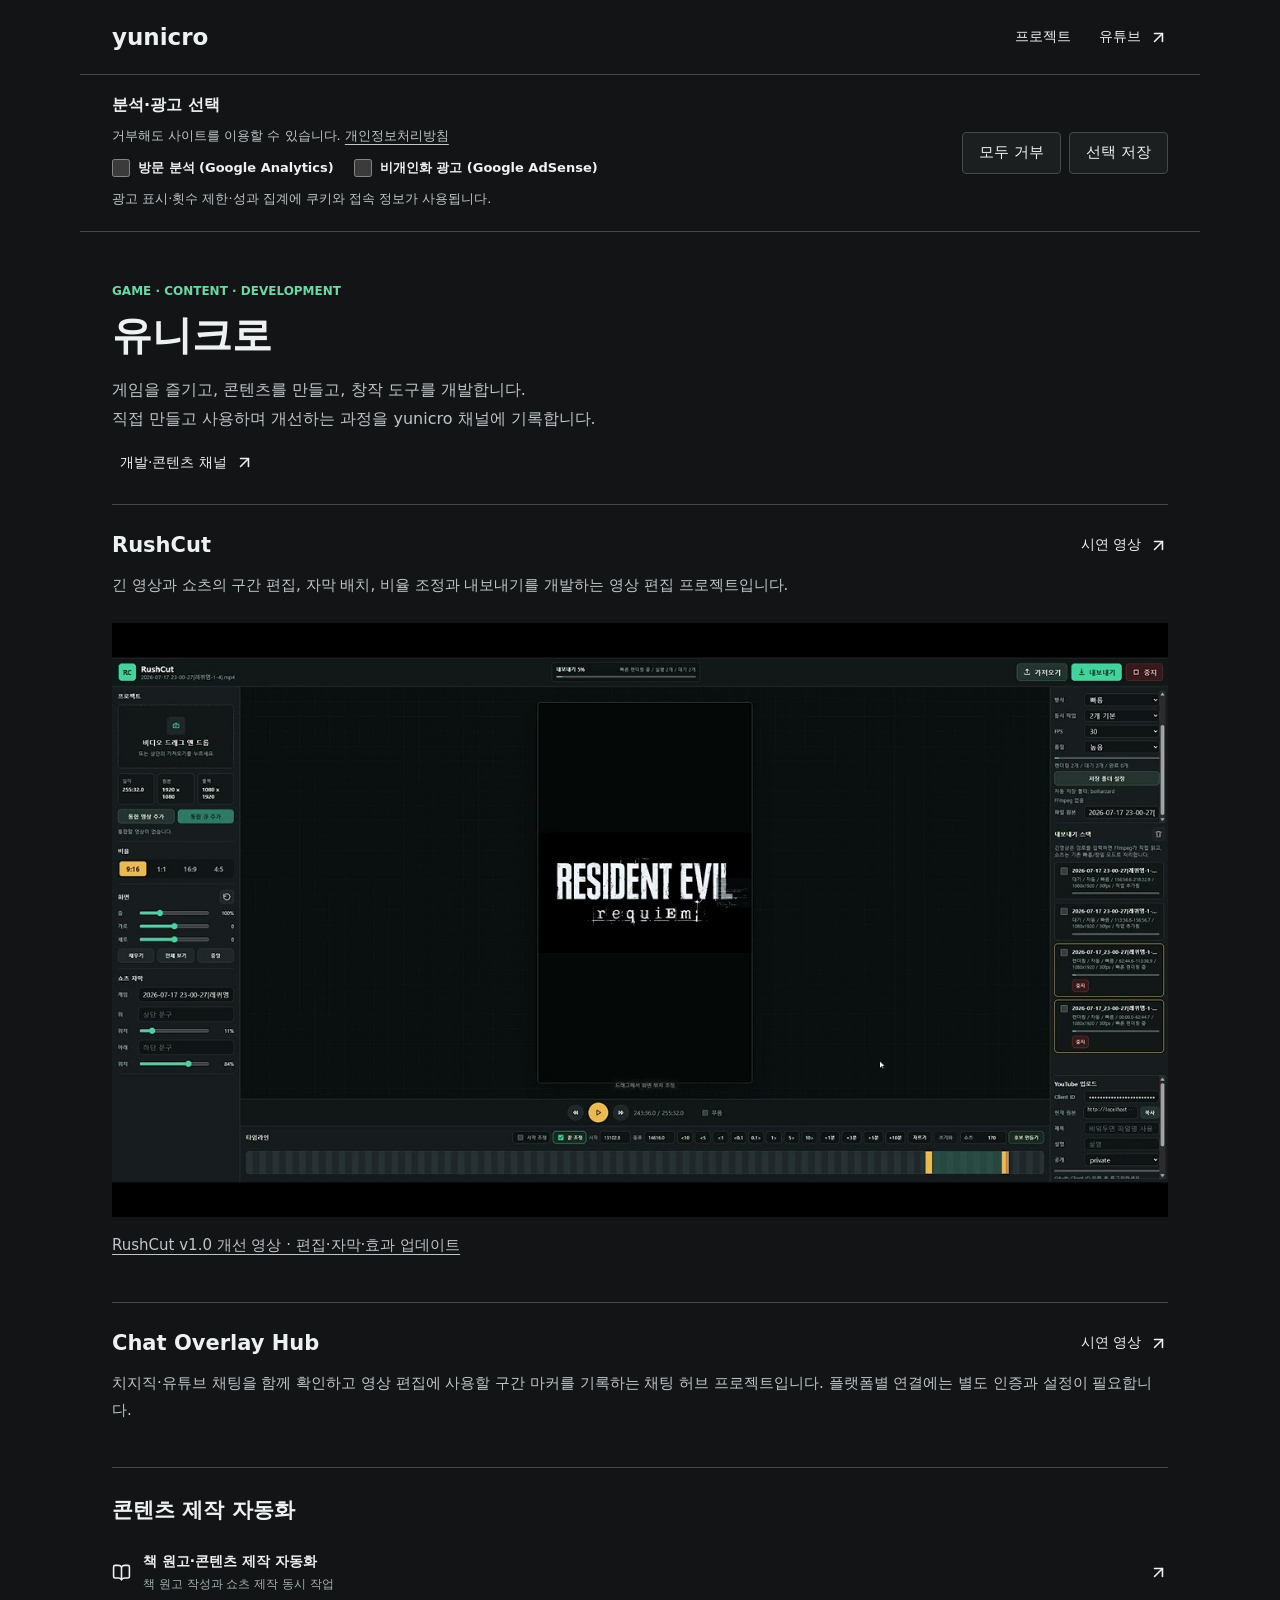
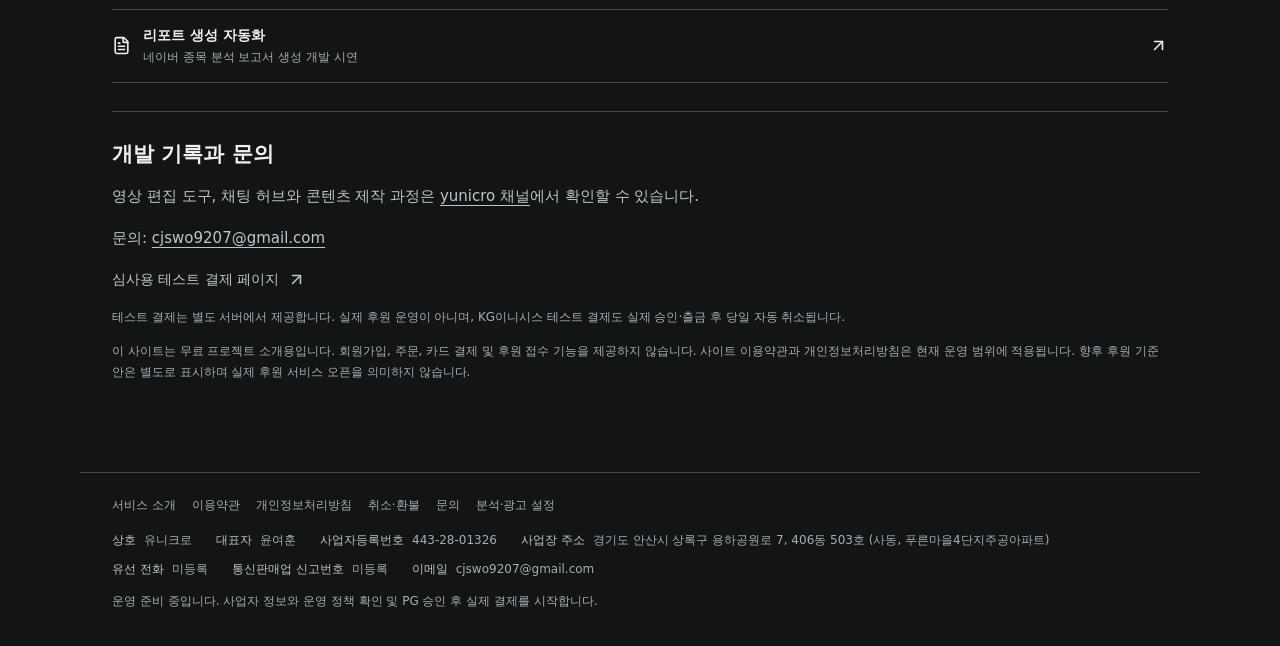
<file: index.html>
<!doctype html>
<html lang="ko"><head><meta charset="utf-8"><meta name="viewport" content="width=device-width,initial-scale=1"><link rel="stylesheet" href="/style.css"><link rel="stylesheet" href="/site.css"><script src="/lucide.js" defer></script><script src="/site.js" defer></script><meta name="yunicro-ads" content="enabled"><script src="/analytics.js" defer></script>
<title>유니크로 | RushCut 영상 편집·채팅 허브·개발 콘텐츠</title>
<meta name="description" content="유니크로(yunicro)의 RushCut 영상 편집 도구, 치지직·유튜브 실시간 채팅 허브, 도서 원고 자동화와 게임·개발 콘텐츠를 소개합니다. 프로젝트 시연 영상과 개발 기록을 확인하세요.">
<meta name="robots" content="index, follow">
<link rel="canonical" href="https://yeohoonyun.github.io/">
<meta property="og:type" content="website">
<meta property="og:locale" content="ko_KR">
<meta property="og:site_name" content="유니크로">
<meta property="og:title" content="유니크로 | RushCut 영상 편집·채팅 허브·개발 콘텐츠">
<meta property="og:description" content="유니크로(yunicro)의 RushCut 영상 편집 도구, 치지직·유튜브 실시간 채팅 허브, 도서 원고 자동화와 게임·개발 콘텐츠를 소개합니다. 프로젝트 시연 영상과 개발 기록을 확인하세요.">
<meta property="og:url" content="https://yeohoonyun.github.io/">
<meta name="twitter:card" content="summary_large_image">
<meta name="twitter:title" content="유니크로 | RushCut 영상 편집·채팅 허브·개발 콘텐츠">
<meta name="twitter:description" content="유니크로(yunicro)의 RushCut 영상 편집 도구, 치지직·유튜브 실시간 채팅 허브, 도서 원고 자동화와 게임·개발 콘텐츠를 소개합니다. 프로젝트 시연 영상과 개발 기록을 확인하세요.">
<meta property="og:image" content="https://yeohoonyun.github.io/assets/rushcut.jpg">
<meta property="og:image:width" content="1280">
<meta property="og:image:height" content="720">
<meta property="og:image:alt" content="RushCut 영상 편집 작업 화면">
<meta name="twitter:image" content="https://yeohoonyun.github.io/assets/rushcut.jpg">
<script type="application/ld+json">{"@context":"https://schema.org","@graph":[{"@type":"Organization","@id":"https://yeohoonyun.github.io/#organization","name":"유니크로","alternateName":"yunicro","url":"https://yeohoonyun.github.io/","sameAs":["https://www.youtube.com/@yunicro"]},{"@type":"WebSite","@id":"https://yeohoonyun.github.io/#website","url":"https://yeohoonyun.github.io/","name":"유니크로","alternateName":"yunicro","inLanguage":"ko-KR","publisher":{"@id":"https://yeohoonyun.github.io/#organization"}},{"@type":"WebPage","@id":"https://yeohoonyun.github.io/#webpage","url":"https://yeohoonyun.github.io/","name":"유니크로 | RushCut 영상 편집·채팅 허브·개발 콘텐츠","description":"유니크로(yunicro)의 RushCut 영상 편집 도구, 치지직·유튜브 실시간 채팅 허브, 도서 원고 자동화와 게임·개발 콘텐츠를 소개합니다. 프로젝트 시연 영상과 개발 기록을 확인하세요.","inLanguage":"ko-KR","isPartOf":{"@id":"https://yeohoonyun.github.io/#website"},"about":{"@id":"https://yeohoonyun.github.io/#organization"}}]}</script>
</head>
<body><header><a class="brand" href="/">yunicro</a><nav class="site-nav"><a href="/service/">프로젝트</a><a class="channel" href="https://www.youtube.com/@yunicro" target="_blank" rel="noopener"><i data-lucide="youtube"></i>유튜브<i data-lucide="arrow-up-right"></i></a></nav></header>
<main class="site-main"><section class="site-intro"><p class="eyebrow">GAME · CONTENT · DEVELOPMENT</p><h1>유니크로</h1><p class="intro">게임을 즐기고, 콘텐츠를 만들고, 창작 도구를 개발합니다.<br>직접 만들고 사용하며 개선하는 과정을 yunicro 채널에 기록합니다.</p><a class="channel" href="https://www.youtube.com/@yunicro" target="_blank" rel="noopener"><i data-lucide="youtube"></i>개발·콘텐츠 채널<i data-lucide="arrow-up-right"></i></a></section>
<section class="project-section"><div class="project-title"><h2>RushCut</h2><a class="channel" href="https://www.youtube.com/watch?v=TDIO7dIebls" target="_blank" rel="noopener">시연 영상<i data-lucide="arrow-up-right"></i></a></div><p>긴 영상과 쇼츠의 구간 편집, 자막 배치, 비율 조정과 내보내기를 개발하는 영상 편집 프로젝트입니다.</p><a href="https://www.youtube.com/watch?v=TDIO7dIebls" target="_blank" rel="noopener"><img class="project-image" src="/assets/rushcut.jpg" width="1280" height="720" alt="RushCut의 영상 미리보기, 편집 설정과 작업 목록 화면"></a><p><a href="https://youtu.be/0T2uykdemJo" target="_blank" rel="noopener">RushCut v1.0 개선 영상 · 편집·자막·효과 업데이트</a></p></section>
<section class="project-section"><div class="project-title"><h2>Chat Overlay Hub</h2><a class="channel" href="https://youtu.be/k6y-daz7nAs" target="_blank" rel="noopener">시연 영상<i data-lucide="arrow-up-right"></i></a></div><p>치지직·유튜브 채팅을 함께 확인하고 영상 편집에 사용할 구간 마커를 기록하는 채팅 허브 프로젝트입니다. 플랫폼별 연결에는 별도 인증과 설정이 필요합니다.</p></section>
<section class="project-section"><h2>콘텐츠 제작 자동화</h2><nav class="reference-list" aria-label="콘텐츠 제작 사례 영상"><a class="reference-link" href="https://youtu.be/Qpx6liaQnTM" target="_blank" rel="noopener"><i data-lucide="book-open"></i><span><strong>책 원고·콘텐츠 제작 자동화</strong><span>책 원고 작성과 쇼츠 제작 동시 작업</span></span><i data-lucide="arrow-up-right"></i></a><a class="reference-link" href="https://youtu.be/_LTXeJ_EjPM" target="_blank" rel="noopener"><i data-lucide="file-text"></i><span><strong>리포트 생성 자동화</strong><span>네이버 종목 분석 보고서 생성 개발 시연</span></span><i data-lucide="arrow-up-right"></i></a></nav></section>
<section class="project-section"><h2>개발 기록과 문의</h2><p>영상 편집 도구, 채팅 허브와 콘텐츠 제작 과정은 <a href="https://www.youtube.com/@yunicro" target="_blank" rel="noopener">yunicro 채널</a>에서 확인할 수 있습니다.</p><p>문의: <a href="mailto:cjswo9207@gmail.com">cjswo9207@gmail.com</a></p><p><a class="channel" href="https://yunicro-support-test.onrender.com/" target="_blank" rel="noopener">심사용 테스트 결제 페이지<i data-lucide="arrow-up-right"></i></a></p><p class="detail">테스트 결제는 별도 서버에서 제공합니다. 실제 후원 운영이 아니며, KG이니시스 테스트 결제도 실제 승인·출금 후 당일 자동 취소됩니다.</p><p class="detail">이 사이트는 무료 프로젝트 소개용입니다. 회원가입, 주문, 카드 결제 및 후원 접수 기능을 제공하지 않습니다. 사이트 이용약관과 개인정보처리방침은 현재 운영 범위에 적용됩니다. 향후 후원 기준안은 별도로 표시하며 실제 후원 서비스 오픈을 의미하지 않습니다.</p></section></main><footer class="business-footer"><nav aria-label="운영 정책"><a href="/service">서비스 소개</a><a href="/terms">이용약관</a><a href="/privacy">개인정보처리방침</a><a href="/refund">취소·환불</a><a href="mailto:cjswo9207@gmail.com">문의</a></nav><dl><div><dt>상호</dt><dd>유니크로</dd></div><div><dt>대표자</dt><dd>윤여훈</dd></div><div><dt>사업자등록번호</dt><dd>443-28-01326</dd></div><div><dt>사업장 주소</dt><dd>경기도 안산시 상록구 용하공원로 7, 406동 503호 (사동, 푸른마을4단지주공아파트)</dd></div><div><dt>유선 전화</dt><dd>미등록</dd></div><div><dt>통신판매업 신고번호</dt><dd>미등록</dd></div><div><dt>이메일</dt><dd>cjswo9207@gmail.com</dd></div></dl><p class="detail">운영 준비 중입니다. 사업자 정보와 운영 정책 확인 및 PG 승인 후 실제 결제를 시작합니다.</p></footer></body></html>
</file>
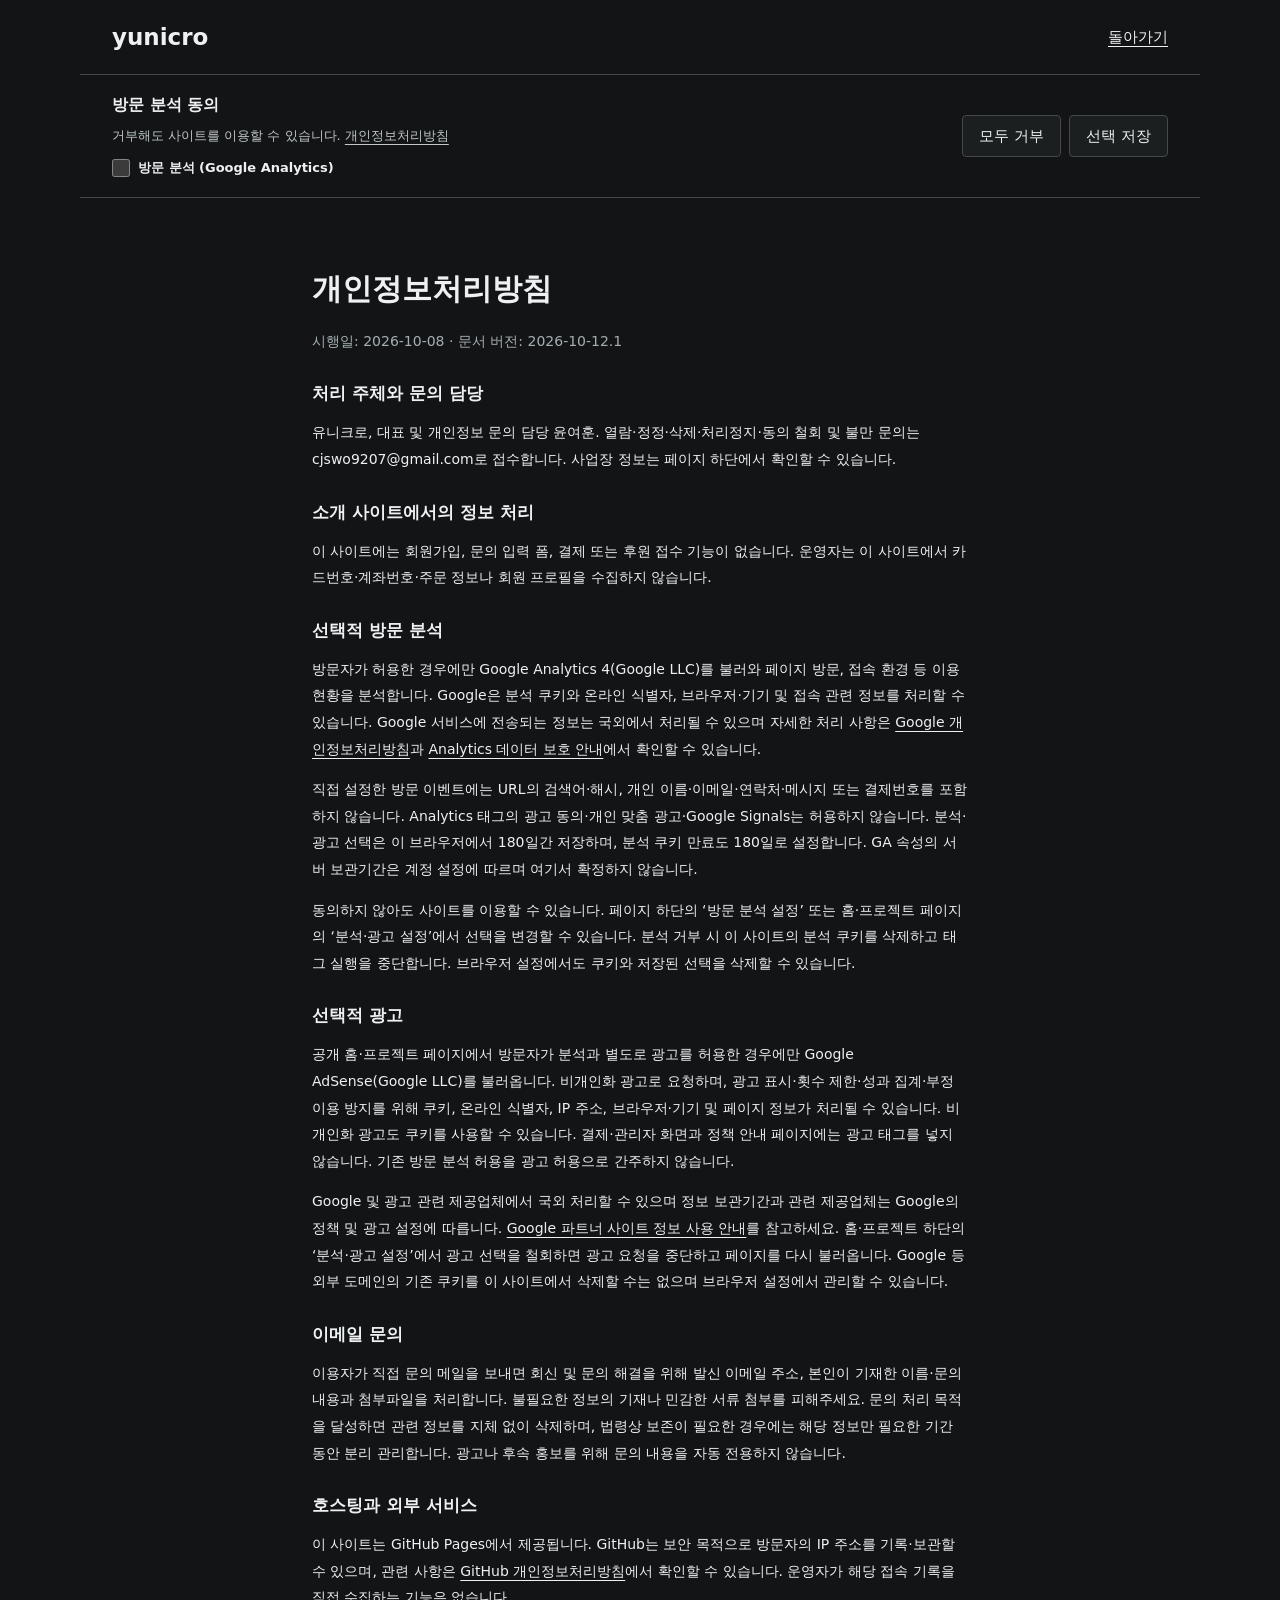
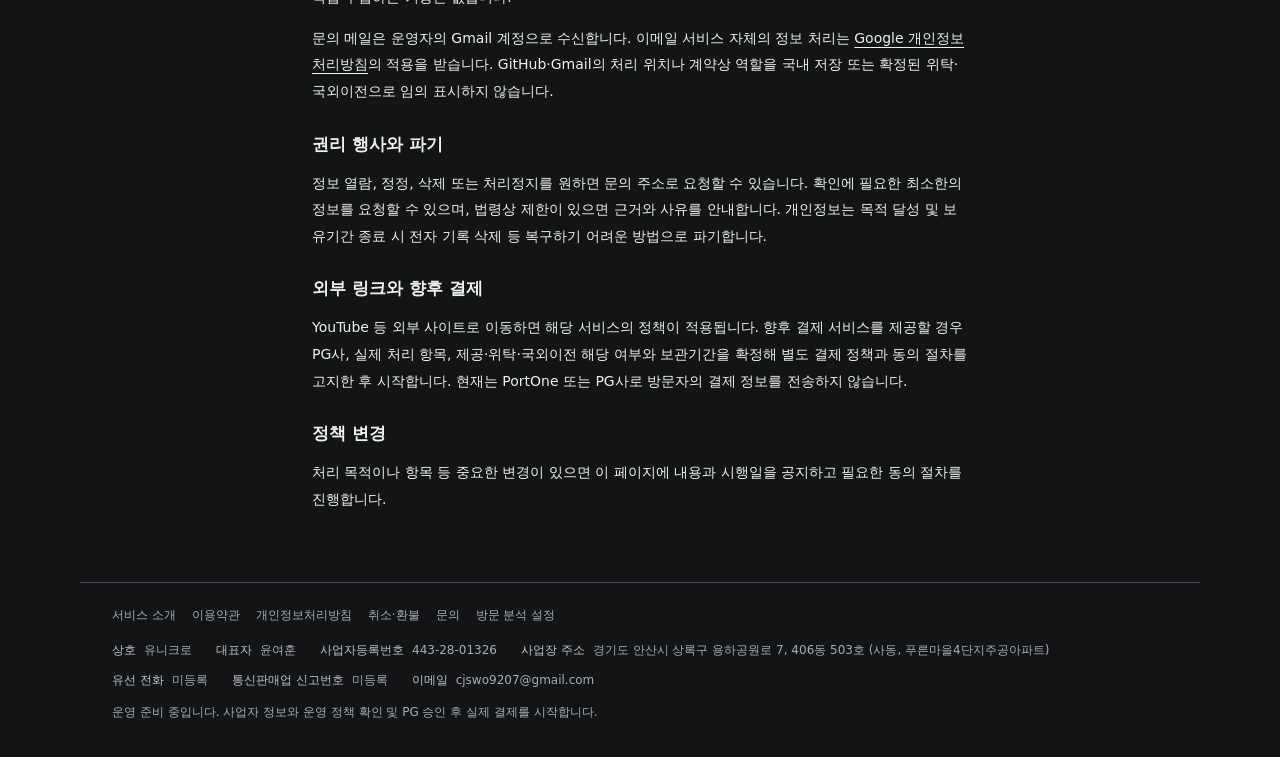
<file: privacy/index.html>
<!doctype html>
<html lang="ko"><head><meta charset="utf-8"><meta name="viewport" content="width=device-width,initial-scale=1"><link rel="stylesheet" href="/style.css"><script src="/analytics.js" defer></script>
<title>개인정보처리방침 | 유니크로</title>
<meta name="description" content="유니크로 소개 사이트의 개인정보 처리와 문의, 분석·광고 동의 및 이용자 권리 안내입니다.">
<meta name="robots" content="noindex, follow">
<link rel="canonical" href="https://yeohoonyun.github.io/privacy/">
<meta property="og:type" content="website">
<meta property="og:locale" content="ko_KR">
<meta property="og:site_name" content="유니크로">
<meta property="og:title" content="개인정보처리방침 | 유니크로">
<meta property="og:description" content="유니크로 소개 사이트의 개인정보 처리와 문의, 분석·광고 동의 및 이용자 권리 안내입니다.">
<meta property="og:url" content="https://yeohoonyun.github.io/privacy/">
<meta name="twitter:card" content="summary">
<meta name="twitter:title" content="개인정보처리방침 | 유니크로">
<meta name="twitter:description" content="유니크로 소개 사이트의 개인정보 처리와 문의, 분석·광고 동의 및 이용자 권리 안내입니다.">
</head><body>
<header><a class="brand" href="/">yunicro</a><a href="/">돌아가기</a></header><main class="simple-main privacy">
<h1>개인정보처리방침</h1><p class="detail">시행일: 2026-10-08 · 문서 버전: 2026-10-12.1</p>
<h2>처리 주체와 문의 담당</h2><p>유니크로, 대표 및 개인정보 문의 담당 윤여훈. 열람·정정·삭제·처리정지·동의 철회 및 불만 문의는 cjswo9207@gmail.com로 접수합니다. 사업장 정보는 페이지 하단에서 확인할 수 있습니다.</p>
<h2>소개 사이트에서의 정보 처리</h2><p>이 사이트에는 회원가입, 문의 입력 폼, 결제 또는 후원 접수 기능이 없습니다. 운영자는 이 사이트에서 카드번호·계좌번호·주문 정보나 회원 프로필을 수집하지 않습니다.</p>
<h2>선택적 방문 분석</h2><p>방문자가 허용한 경우에만 Google Analytics 4(Google LLC)를 불러와 페이지 방문, 접속 환경 등 이용 현황을 분석합니다. Google은 분석 쿠키와 온라인 식별자, 브라우저·기기 및 접속 관련 정보를 처리할 수 있습니다. Google 서비스에 전송되는 정보는 국외에서 처리될 수 있으며 자세한 처리 사항은 <a href="https://policies.google.com/privacy?hl=ko" target="_blank" rel="noopener">Google 개인정보처리방침</a>과 <a href="https://support.google.com/analytics/answer/6004245?hl=ko" target="_blank" rel="noopener">Analytics 데이터 보호 안내</a>에서 확인할 수 있습니다.</p><p>직접 설정한 방문 이벤트에는 URL의 검색어·해시, 개인 이름·이메일·연락처·메시지 또는 결제번호를 포함하지 않습니다. Analytics 태그의 광고 동의·개인 맞춤 광고·Google Signals는 허용하지 않습니다. 분석·광고 선택은 이 브라우저에서 180일간 저장하며, 분석 쿠키 만료도 180일로 설정합니다. GA 속성의 서버 보관기간은 계정 설정에 따르며 여기서 확정하지 않습니다.</p><p>동의하지 않아도 사이트를 이용할 수 있습니다. 페이지 하단의 ‘방문 분석 설정’ 또는 홈·프로젝트 페이지의 ‘분석·광고 설정’에서 선택을 변경할 수 있습니다. 분석 거부 시 이 사이트의 분석 쿠키를 삭제하고 태그 실행을 중단합니다. 브라우저 설정에서도 쿠키와 저장된 선택을 삭제할 수 있습니다.</p>
<h2>선택적 광고</h2><p>공개 홈·프로젝트 페이지에서 방문자가 분석과 별도로 광고를 허용한 경우에만 Google AdSense(Google LLC)를 불러옵니다. 비개인화 광고로 요청하며, 광고 표시·횟수 제한·성과 집계·부정 이용 방지를 위해 쿠키, 온라인 식별자, IP 주소, 브라우저·기기 및 페이지 정보가 처리될 수 있습니다. 비개인화 광고도 쿠키를 사용할 수 있습니다. 결제·관리자 화면과 정책 안내 페이지에는 광고 태그를 넣지 않습니다. 기존 방문 분석 허용을 광고 허용으로 간주하지 않습니다.</p><p>Google 및 광고 관련 제공업체에서 국외 처리할 수 있으며 정보 보관기간과 관련 제공업체는 Google의 정책 및 광고 설정에 따릅니다. <a href="https://policies.google.com/technologies/partner-sites?hl=ko" target="_blank" rel="noopener">Google 파트너 사이트 정보 사용 안내</a>를 참고하세요. 홈·프로젝트 하단의 ‘분석·광고 설정’에서 광고 선택을 철회하면 광고 요청을 중단하고 페이지를 다시 불러옵니다. Google 등 외부 도메인의 기존 쿠키를 이 사이트에서 삭제할 수는 없으며 브라우저 설정에서 관리할 수 있습니다.</p>
<h2>이메일 문의</h2><p>이용자가 직접 문의 메일을 보내면 회신 및 문의 해결을 위해 발신 이메일 주소, 본인이 기재한 이름·문의 내용과 첨부파일을 처리합니다. 불필요한 정보의 기재나 민감한 서류 첨부를 피해주세요. 문의 처리 목적을 달성하면 관련 정보를 지체 없이 삭제하며, 법령상 보존이 필요한 경우에는 해당 정보만 필요한 기간 동안 분리 관리합니다. 광고나 후속 홍보를 위해 문의 내용을 자동 전용하지 않습니다.</p>
<h2>호스팅과 외부 서비스</h2><p>이 사이트는 GitHub Pages에서 제공됩니다. GitHub는 보안 목적으로 방문자의 IP 주소를 기록·보관할 수 있으며, 관련 사항은 <a href="https://docs.github.com/en/site-policy/privacy-policies/github-general-privacy-statement" target="_blank" rel="noopener">GitHub 개인정보처리방침</a>에서 확인할 수 있습니다. 운영자가 해당 접속 기록을 직접 수집하는 기능은 없습니다.</p><p>문의 메일은 운영자의 Gmail 계정으로 수신합니다. 이메일 서비스 자체의 정보 처리는 <a href="https://policies.google.com/privacy?hl=ko" target="_blank" rel="noopener">Google 개인정보처리방침</a>의 적용을 받습니다. GitHub·Gmail의 처리 위치나 계약상 역할을 국내 저장 또는 확정된 위탁·국외이전으로 임의 표시하지 않습니다.</p>
<h2>권리 행사와 파기</h2><p>정보 열람, 정정, 삭제 또는 처리정지를 원하면 문의 주소로 요청할 수 있습니다. 확인에 필요한 최소한의 정보를 요청할 수 있으며, 법령상 제한이 있으면 근거와 사유를 안내합니다. 개인정보는 목적 달성 및 보유기간 종료 시 전자 기록 삭제 등 복구하기 어려운 방법으로 파기합니다.</p>
<h2>외부 링크와 향후 결제</h2><p>YouTube 등 외부 사이트로 이동하면 해당 서비스의 정책이 적용됩니다. 향후 결제 서비스를 제공할 경우 PG사, 실제 처리 항목, 제공·위탁·국외이전 해당 여부와 보관기간을 확정해 별도 결제 정책과 동의 절차를 고지한 후 시작합니다. 현재는 PortOne 또는 PG사로 방문자의 결제 정보를 전송하지 않습니다.</p>
<h2>정책 변경</h2><p>처리 목적이나 항목 등 중요한 변경이 있으면 이 페이지에 내용과 시행일을 공지하고 필요한 동의 절차를 진행합니다.</p>
</main><footer class="business-footer"><nav aria-label="운영 정책"><a href="/service">서비스 소개</a><a href="/terms">이용약관</a><a href="/privacy">개인정보처리방침</a><a href="/refund">취소·환불</a><a href="mailto:cjswo9207@gmail.com">문의</a></nav><dl><div><dt>상호</dt><dd>유니크로</dd></div><div><dt>대표자</dt><dd>윤여훈</dd></div><div><dt>사업자등록번호</dt><dd>443-28-01326</dd></div><div><dt>사업장 주소</dt><dd>경기도 안산시 상록구 용하공원로 7, 406동 503호 (사동, 푸른마을4단지주공아파트)</dd></div><div><dt>유선 전화</dt><dd>미등록</dd></div><div><dt>통신판매업 신고번호</dt><dd>미등록</dd></div><div><dt>이메일</dt><dd>cjswo9207@gmail.com</dd></div></dl><p class="detail">운영 준비 중입니다. 사업자 정보와 운영 정책 확인 및 PG 승인 후 실제 결제를 시작합니다.</p></footer></body></html>
</file>
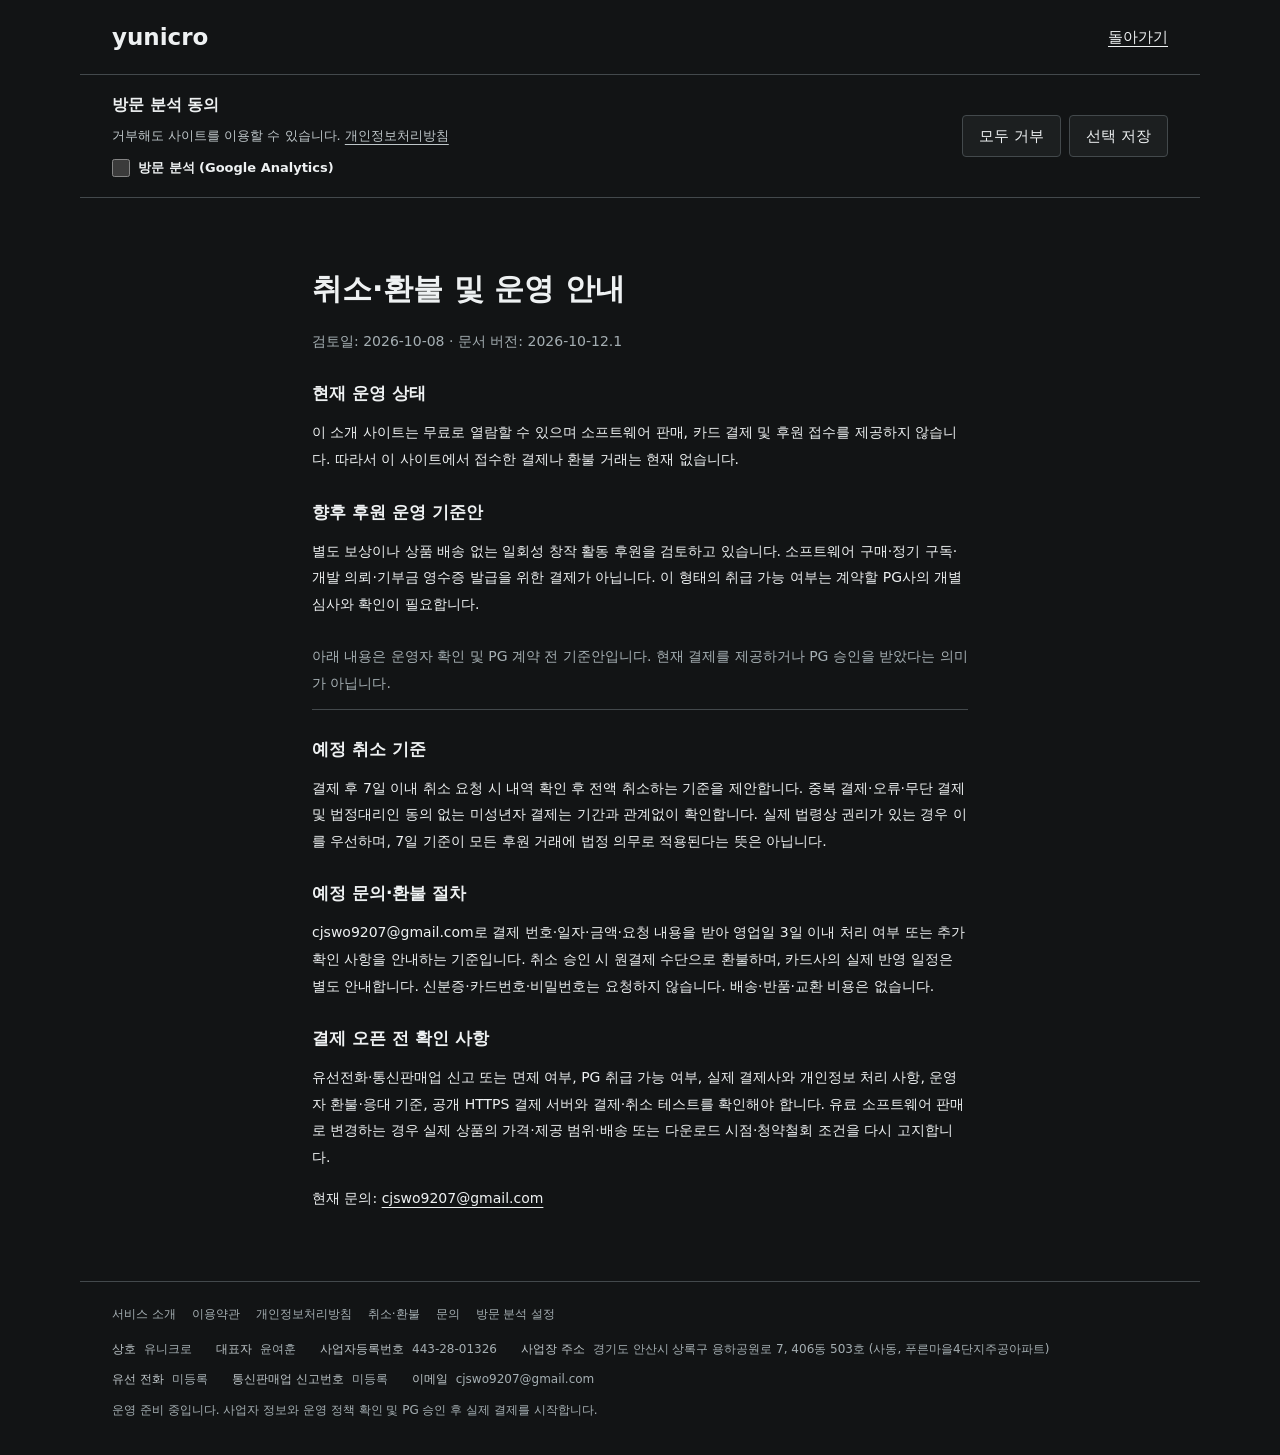
<file: refund/index.html>
<!doctype html>
<html lang="ko"><head><meta charset="utf-8"><meta name="viewport" content="width=device-width,initial-scale=1"><link rel="stylesheet" href="/style.css"><script src="/analytics.js" defer></script>
<title>취소·환불 기준안 | 유니크로</title>
<meta name="description" content="유니크로의 향후 후원 운영을 위한 취소·환불 기준안입니다.">
<meta name="robots" content="noindex, follow">
<link rel="canonical" href="https://yeohoonyun.github.io/refund/">
<meta property="og:type" content="website">
<meta property="og:locale" content="ko_KR">
<meta property="og:site_name" content="유니크로">
<meta property="og:title" content="취소·환불 기준안 | 유니크로">
<meta property="og:description" content="유니크로의 향후 후원 운영을 위한 취소·환불 기준안입니다.">
<meta property="og:url" content="https://yeohoonyun.github.io/refund/">
<meta name="twitter:card" content="summary">
<meta name="twitter:title" content="취소·환불 기준안 | 유니크로">
<meta name="twitter:description" content="유니크로의 향후 후원 운영을 위한 취소·환불 기준안입니다.">
</head><body>
<header><a class="brand" href="/">yunicro</a><a href="/">돌아가기</a></header><main class="simple-main privacy">
<h1>취소·환불 및 운영 안내</h1><p class="detail">검토일: 2026-10-08 · 문서 버전: 2026-10-12.1</p>
<h2>현재 운영 상태</h2><p>이 소개 사이트는 무료로 열람할 수 있으며 소프트웨어 판매, 카드 결제 및 후원 접수를 제공하지 않습니다. 따라서 이 사이트에서 접수한 결제나 환불 거래는 현재 없습니다.</p>
<h2>향후 후원 운영 기준안</h2><p>별도 보상이나 상품 배송 없는 일회성 창작 활동 후원을 검토하고 있습니다. 소프트웨어 구매·정기 구독·개발 의뢰·기부금 영수증 발급을 위한 결제가 아닙니다. 이 형태의 취급 가능 여부는 계약할 PG사의 개별 심사와 확인이 필요합니다.</p><p class="notice">아래 내용은 운영자 확인 및 PG 계약 전 기준안입니다. 현재 결제를 제공하거나 PG 승인을 받았다는 의미가 아닙니다.</p>
<h2>예정 취소 기준</h2><p>결제 후 7일 이내 취소 요청 시 내역 확인 후 전액 취소하는 기준을 제안합니다. 중복 결제·오류·무단 결제 및 법정대리인 동의 없는 미성년자 결제는 기간과 관계없이 확인합니다. 실제 법령상 권리가 있는 경우 이를 우선하며, 7일 기준이 모든 후원 거래에 법정 의무로 적용된다는 뜻은 아닙니다.</p>
<h2>예정 문의·환불 절차</h2><p>cjswo9207@gmail.com로 결제 번호·일자·금액·요청 내용을 받아 영업일 3일 이내 처리 여부 또는 추가 확인 사항을 안내하는 기준입니다. 취소 승인 시 원결제 수단으로 환불하며, 카드사의 실제 반영 일정은 별도 안내합니다. 신분증·카드번호·비밀번호는 요청하지 않습니다. 배송·반품·교환 비용은 없습니다.</p>
<h2>결제 오픈 전 확인 사항</h2><p>유선전화·통신판매업 신고 또는 면제 여부, PG 취급 가능 여부, 실제 결제사와 개인정보 처리 사항, 운영자 환불·응대 기준, 공개 HTTPS 결제 서버와 결제·취소 테스트를 확인해야 합니다. 유료 소프트웨어 판매로 변경하는 경우 실제 상품의 가격·제공 범위·배송 또는 다운로드 시점·청약철회 조건을 다시 고지합니다.</p>
<p>현재 문의: <a href="mailto:cjswo9207@gmail.com">cjswo9207@gmail.com</a></p>
</main><footer class="business-footer"><nav aria-label="운영 정책"><a href="/service">서비스 소개</a><a href="/terms">이용약관</a><a href="/privacy">개인정보처리방침</a><a href="/refund">취소·환불</a><a href="mailto:cjswo9207@gmail.com">문의</a></nav><dl><div><dt>상호</dt><dd>유니크로</dd></div><div><dt>대표자</dt><dd>윤여훈</dd></div><div><dt>사업자등록번호</dt><dd>443-28-01326</dd></div><div><dt>사업장 주소</dt><dd>경기도 안산시 상록구 용하공원로 7, 406동 503호 (사동, 푸른마을4단지주공아파트)</dd></div><div><dt>유선 전화</dt><dd>미등록</dd></div><div><dt>통신판매업 신고번호</dt><dd>미등록</dd></div><div><dt>이메일</dt><dd>cjswo9207@gmail.com</dd></div></dl><p class="detail">운영 준비 중입니다. 사업자 정보와 운영 정책 확인 및 PG 승인 후 실제 결제를 시작합니다.</p></footer></body></html>
</file>
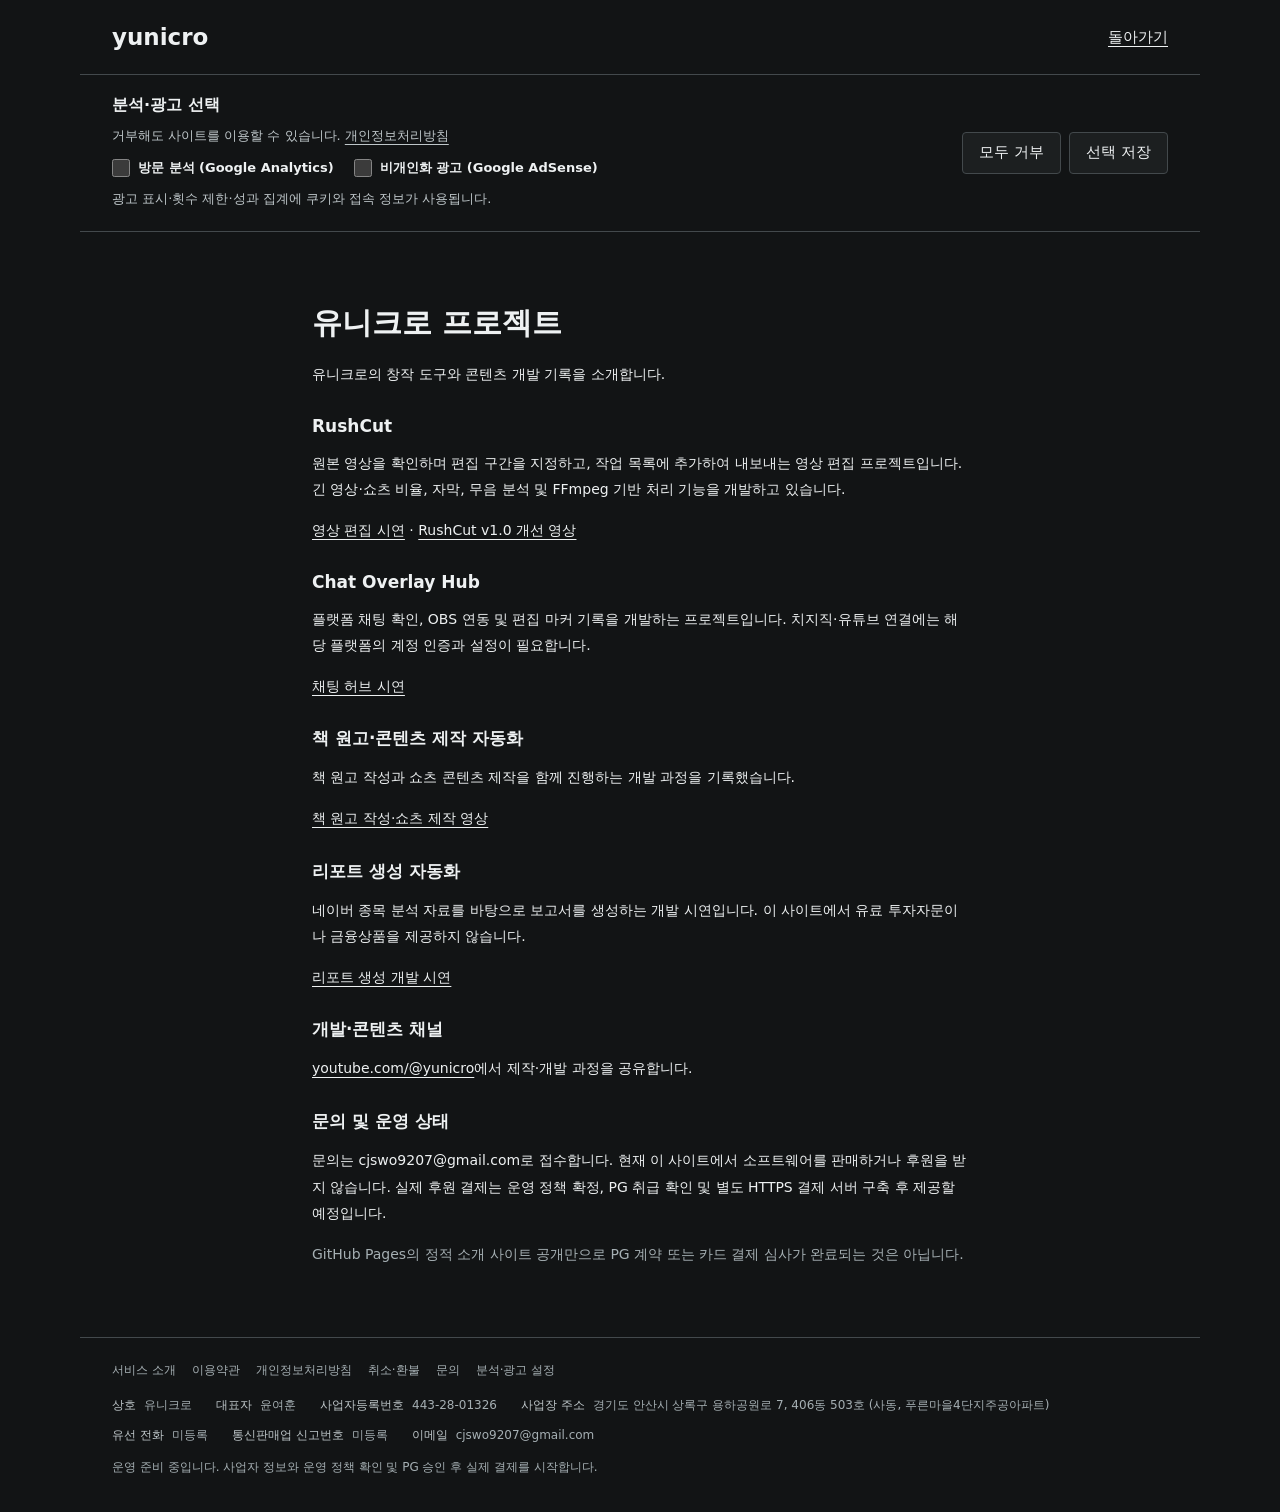
<file: service/index.html>
<!doctype html>
<html lang="ko"><head><meta charset="utf-8"><meta name="viewport" content="width=device-width,initial-scale=1"><link rel="stylesheet" href="/style.css"><meta name="yunicro-ads" content="enabled"><script src="/analytics.js" defer></script>
<title>RushCut 영상 편집·실시간 채팅 허브 프로젝트 | 유니크로</title>
<meta name="description" content="RushCut의 긴영상·쇼츠 편집, 자막·무음 구간 처리·FFmpeg 렌더링과 Chat Overlay Hub의 치지직·유튜브 채팅, OBS 마커 연동 개발 기록 및 시연 영상입니다.">
<meta name="robots" content="index, follow">
<link rel="canonical" href="https://yeohoonyun.github.io/service/">
<meta property="og:type" content="website">
<meta property="og:locale" content="ko_KR">
<meta property="og:site_name" content="유니크로">
<meta property="og:title" content="RushCut 영상 편집·실시간 채팅 허브 프로젝트 | 유니크로">
<meta property="og:description" content="RushCut의 긴영상·쇼츠 편집, 자막·무음 구간 처리·FFmpeg 렌더링과 Chat Overlay Hub의 치지직·유튜브 채팅, OBS 마커 연동 개발 기록 및 시연 영상입니다.">
<meta property="og:url" content="https://yeohoonyun.github.io/service/">
<meta name="twitter:card" content="summary_large_image">
<meta name="twitter:title" content="RushCut 영상 편집·실시간 채팅 허브 프로젝트 | 유니크로">
<meta name="twitter:description" content="RushCut의 긴영상·쇼츠 편집, 자막·무음 구간 처리·FFmpeg 렌더링과 Chat Overlay Hub의 치지직·유튜브 채팅, OBS 마커 연동 개발 기록 및 시연 영상입니다.">
<meta property="og:image" content="https://yeohoonyun.github.io/assets/rushcut.jpg">
<meta property="og:image:width" content="1280">
<meta property="og:image:height" content="720">
<meta property="og:image:alt" content="RushCut 영상 편집 작업 화면">
<meta name="twitter:image" content="https://yeohoonyun.github.io/assets/rushcut.jpg">
<script type="application/ld+json">{"@context":"https://schema.org","@graph":[{"@type":"Organization","@id":"https://yeohoonyun.github.io/#organization","name":"유니크로","alternateName":"yunicro","url":"https://yeohoonyun.github.io/","sameAs":["https://www.youtube.com/@yunicro"]},{"@type":"WebSite","@id":"https://yeohoonyun.github.io/#website","url":"https://yeohoonyun.github.io/","name":"유니크로","alternateName":"yunicro","inLanguage":"ko-KR","publisher":{"@id":"https://yeohoonyun.github.io/#organization"}},{"@type":"WebPage","@id":"https://yeohoonyun.github.io/service/#webpage","url":"https://yeohoonyun.github.io/service/","name":"RushCut 영상 편집·실시간 채팅 허브 프로젝트 | 유니크로","description":"RushCut의 긴영상·쇼츠 편집, 자막·무음 구간 처리·FFmpeg 렌더링과 Chat Overlay Hub의 치지직·유튜브 채팅, OBS 마커 연동 개발 기록 및 시연 영상입니다.","inLanguage":"ko-KR","isPartOf":{"@id":"https://yeohoonyun.github.io/#website"},"about":{"@id":"https://yeohoonyun.github.io/#organization"}}]}</script>
</head><body>
<header><a class="brand" href="/">yunicro</a><a href="/">돌아가기</a></header>
<main class="simple-main privacy">
<h1>유니크로 프로젝트</h1><p>유니크로의 창작 도구와 콘텐츠 개발 기록을 소개합니다.</p>
<h2>RushCut</h2><p>원본 영상을 확인하며 편집 구간을 지정하고, 작업 목록에 추가하여 내보내는 영상 편집 프로젝트입니다. 긴 영상·쇼츠 비율, 자막, 무음 분석 및 FFmpeg 기반 처리 기능을 개발하고 있습니다.</p>
<p><a href="https://www.youtube.com/watch?v=TDIO7dIebls" target="_blank" rel="noopener">영상 편집 시연</a> · <a href="https://youtu.be/0T2uykdemJo" target="_blank" rel="noopener">RushCut v1.0 개선 영상</a></p>
<h2>Chat Overlay Hub</h2><p>플랫폼 채팅 확인, OBS 연동 및 편집 마커 기록을 개발하는 프로젝트입니다. 치지직·유튜브 연결에는 해당 플랫폼의 계정 인증과 설정이 필요합니다.</p>
<p><a href="https://youtu.be/k6y-daz7nAs" target="_blank" rel="noopener">채팅 허브 시연</a></p>
<h2>책 원고·콘텐츠 제작 자동화</h2><p>책 원고 작성과 쇼츠 콘텐츠 제작을 함께 진행하는 개발 과정을 기록했습니다.</p>
<p><a href="https://youtu.be/Qpx6liaQnTM" target="_blank" rel="noopener">책 원고 작성·쇼츠 제작 영상</a></p>
<h2>리포트 생성 자동화</h2><p>네이버 종목 분석 자료를 바탕으로 보고서를 생성하는 개발 시연입니다. 이 사이트에서 유료 투자자문이나 금융상품을 제공하지 않습니다.</p>
<p><a href="https://youtu.be/_LTXeJ_EjPM" target="_blank" rel="noopener">리포트 생성 개발 시연</a></p>
<h2>개발·콘텐츠 채널</h2><p><a href="https://www.youtube.com/@yunicro" target="_blank" rel="noopener">youtube.com/@yunicro</a>에서 제작·개발 과정을 공유합니다.</p>
<h2>문의 및 운영 상태</h2><p>문의는 cjswo9207@gmail.com로 접수합니다. 현재 이 사이트에서 소프트웨어를 판매하거나 후원을 받지 않습니다. 실제 후원 결제는 운영 정책 확정, PG 취급 확인 및 별도 HTTPS 결제 서버 구축 후 제공할 예정입니다.</p>
<p class="detail">GitHub Pages의 정적 소개 사이트 공개만으로 PG 계약 또는 카드 결제 심사가 완료되는 것은 아닙니다.</p>
</main><footer class="business-footer"><nav aria-label="운영 정책"><a href="/service">서비스 소개</a><a href="/terms">이용약관</a><a href="/privacy">개인정보처리방침</a><a href="/refund">취소·환불</a><a href="mailto:cjswo9207@gmail.com">문의</a></nav><dl><div><dt>상호</dt><dd>유니크로</dd></div><div><dt>대표자</dt><dd>윤여훈</dd></div><div><dt>사업자등록번호</dt><dd>443-28-01326</dd></div><div><dt>사업장 주소</dt><dd>경기도 안산시 상록구 용하공원로 7, 406동 503호 (사동, 푸른마을4단지주공아파트)</dd></div><div><dt>유선 전화</dt><dd>미등록</dd></div><div><dt>통신판매업 신고번호</dt><dd>미등록</dd></div><div><dt>이메일</dt><dd>cjswo9207@gmail.com</dd></div></dl><p class="detail">운영 준비 중입니다. 사업자 정보와 운영 정책 확인 및 PG 승인 후 실제 결제를 시작합니다.</p></footer></body></html>
</file>
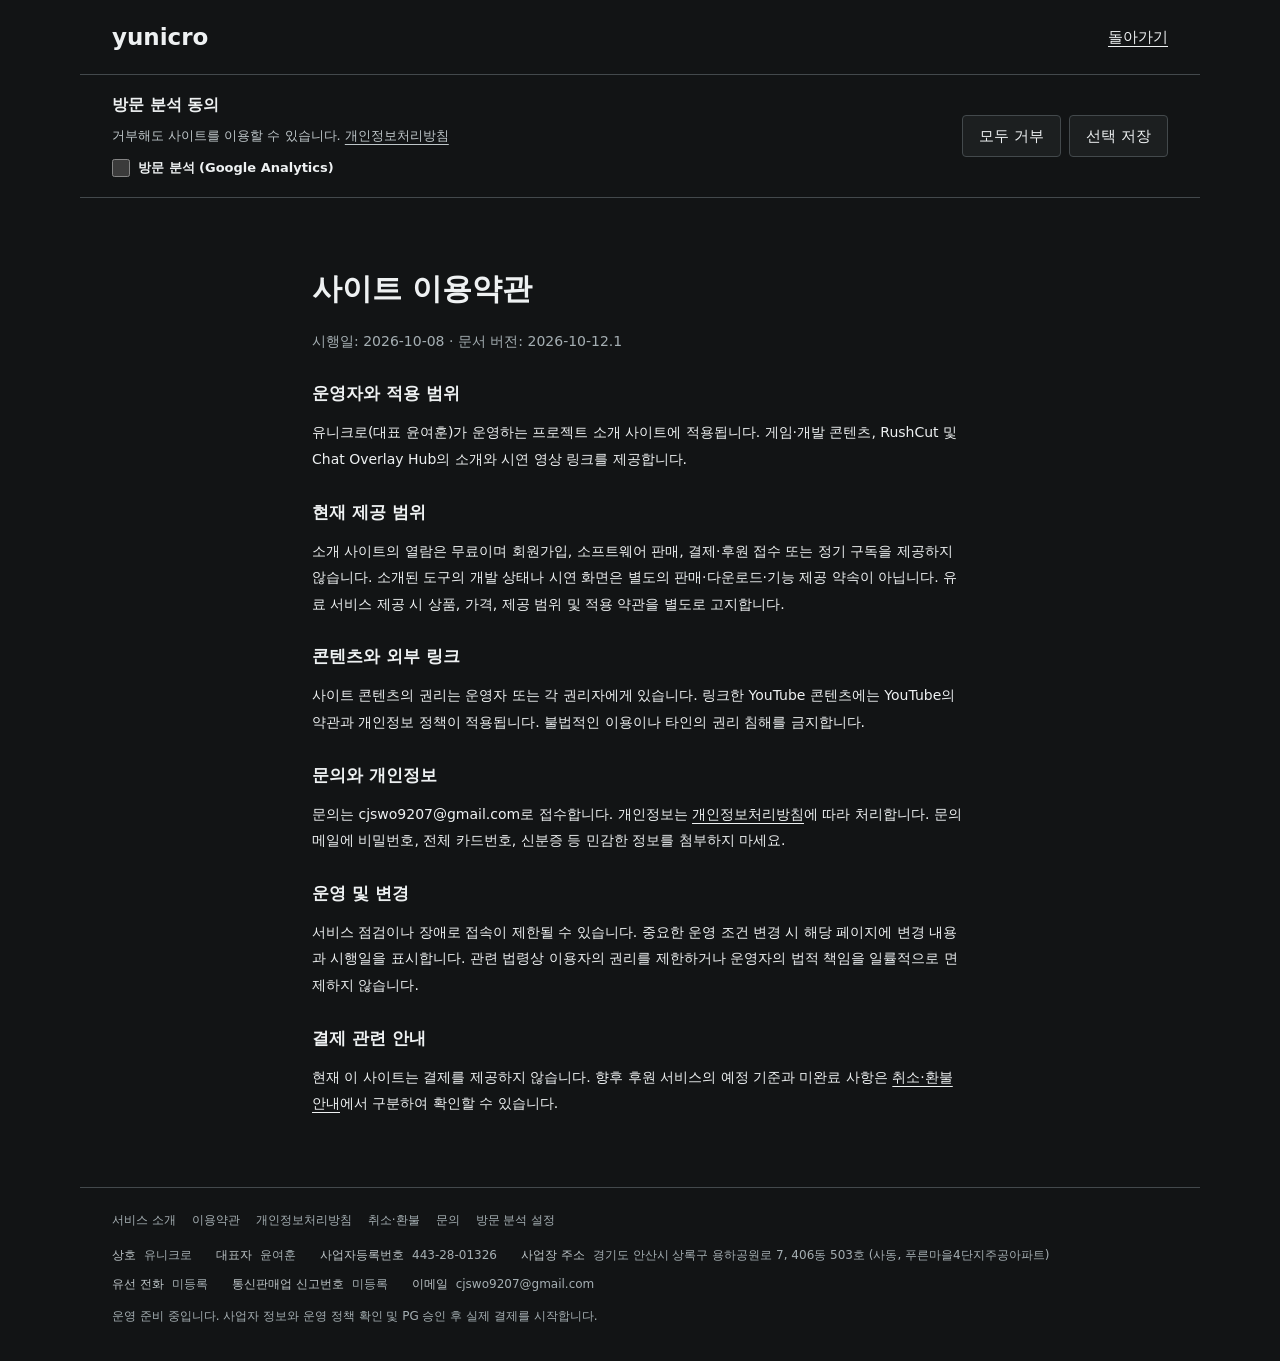
<file: terms/index.html>
<!doctype html>
<html lang="ko"><head><meta charset="utf-8"><meta name="viewport" content="width=device-width,initial-scale=1"><link rel="stylesheet" href="/style.css"><script src="/analytics.js" defer></script>
<title>이용약관 | 유니크로</title>
<meta name="description" content="유니크로 무료 소개 사이트의 이용 조건과 제공 범위입니다.">
<meta name="robots" content="noindex, follow">
<link rel="canonical" href="https://yeohoonyun.github.io/terms/">
<meta property="og:type" content="website">
<meta property="og:locale" content="ko_KR">
<meta property="og:site_name" content="유니크로">
<meta property="og:title" content="이용약관 | 유니크로">
<meta property="og:description" content="유니크로 무료 소개 사이트의 이용 조건과 제공 범위입니다.">
<meta property="og:url" content="https://yeohoonyun.github.io/terms/">
<meta name="twitter:card" content="summary">
<meta name="twitter:title" content="이용약관 | 유니크로">
<meta name="twitter:description" content="유니크로 무료 소개 사이트의 이용 조건과 제공 범위입니다.">
</head><body>
<header><a class="brand" href="/">yunicro</a><a href="/">돌아가기</a></header><main class="simple-main privacy">
<h1>사이트 이용약관</h1><p class="detail">시행일: 2026-10-08 · 문서 버전: 2026-10-12.1</p>
<h2>운영자와 적용 범위</h2><p>유니크로(대표 윤여훈)가 운영하는 프로젝트 소개 사이트에 적용됩니다. 게임·개발 콘텐츠, RushCut 및 Chat Overlay Hub의 소개와 시연 영상 링크를 제공합니다.</p>
<h2>현재 제공 범위</h2><p>소개 사이트의 열람은 무료이며 회원가입, 소프트웨어 판매, 결제·후원 접수 또는 정기 구독을 제공하지 않습니다. 소개된 도구의 개발 상태나 시연 화면은 별도의 판매·다운로드·기능 제공 약속이 아닙니다. 유료 서비스 제공 시 상품, 가격, 제공 범위 및 적용 약관을 별도로 고지합니다.</p>
<h2>콘텐츠와 외부 링크</h2><p>사이트 콘텐츠의 권리는 운영자 또는 각 권리자에게 있습니다. 링크한 YouTube 콘텐츠에는 YouTube의 약관과 개인정보 정책이 적용됩니다. 불법적인 이용이나 타인의 권리 침해를 금지합니다.</p>
<h2>문의와 개인정보</h2><p>문의는 cjswo9207@gmail.com로 접수합니다. 개인정보는 <a href="/privacy/">개인정보처리방침</a>에 따라 처리합니다. 문의 메일에 비밀번호, 전체 카드번호, 신분증 등 민감한 정보를 첨부하지 마세요.</p>
<h2>운영 및 변경</h2><p>서비스 점검이나 장애로 접속이 제한될 수 있습니다. 중요한 운영 조건 변경 시 해당 페이지에 변경 내용과 시행일을 표시합니다. 관련 법령상 이용자의 권리를 제한하거나 운영자의 법적 책임을 일률적으로 면제하지 않습니다.</p>
<h2>결제 관련 안내</h2><p>현재 이 사이트는 결제를 제공하지 않습니다. 향후 후원 서비스의 예정 기준과 미완료 사항은 <a href="/refund/">취소·환불 안내</a>에서 구분하여 확인할 수 있습니다.</p>
</main><footer class="business-footer"><nav aria-label="운영 정책"><a href="/service">서비스 소개</a><a href="/terms">이용약관</a><a href="/privacy">개인정보처리방침</a><a href="/refund">취소·환불</a><a href="mailto:cjswo9207@gmail.com">문의</a></nav><dl><div><dt>상호</dt><dd>유니크로</dd></div><div><dt>대표자</dt><dd>윤여훈</dd></div><div><dt>사업자등록번호</dt><dd>443-28-01326</dd></div><div><dt>사업장 주소</dt><dd>경기도 안산시 상록구 용하공원로 7, 406동 503호 (사동, 푸른마을4단지주공아파트)</dd></div><div><dt>유선 전화</dt><dd>미등록</dd></div><div><dt>통신판매업 신고번호</dt><dd>미등록</dd></div><div><dt>이메일</dt><dd>cjswo9207@gmail.com</dd></div></dl><p class="detail">운영 준비 중입니다. 사업자 정보와 운영 정책 확인 및 PG 승인 후 실제 결제를 시작합니다.</p></footer></body></html>
</file>
<file: style.css>
:root {
  color-scheme: dark;
  font-family: "Malgun Gothic", system-ui, sans-serif;
  font-size: 15px;
  letter-spacing: 0;
  --page: #121415;
  --surface: #1c1f20;
  --input: #151718;
  --disabled: #242829;
  --text: #eef1f2;
  --subtle: #bec6c9;
  --muted: #a5afb3;
  --border: #43494c;
  --green: #6ed7a5;
  --green-soft: #243c30;
  --action: #46cc91;
  --action-text: #10251b;
  --tag-bg: #362b40;
  --tag-text: #debfed;
  --danger: #ff9fae;
  --danger-bg: #432a31;
  color: var(--text);
  background: var(--page);
  scrollbar-color: #596266 var(--input);
}

* { box-sizing: border-box; }
body { margin: 0; }
a { color: inherit; text-underline-offset: 4px; }
button, input, textarea { font: inherit; letter-spacing: 0; }
button { color: var(--text); cursor: pointer; }
button, a, input, textarea { outline-offset: 4px; }
:focus-visible { outline: 2px solid var(--green); }
::selection { background: var(--green); color: var(--action-text); }
button:disabled { cursor: not-allowed; opacity: .65; }
button:hover:not(:disabled) { filter: brightness(1.12); }
svg { width: 19px; height: 19px; flex-shrink: 0; }

header, footer {
  max-width: 1120px;
  margin: auto;
  display: flex;
  align-items: center;
  gap: 24px;
  padding: 24px 32px;
}
header { border-bottom: 1px solid var(--border); justify-content: space-between; }
.brand { font-size: 23px; font-weight: 750; text-decoration: none; }
.channel { display: flex; align-items: center; gap: 8px; font-size: 14px; text-decoration: none; }
.support-layout {
  max-width: 1120px;
  margin: auto;
  padding: 60px 32px 48px;
  display: grid;
  grid-template-columns: minmax(0, 1.25fr) minmax(340px, 1fr);
  gap: 64px;
}
.eyebrow { font-size: 12px; color: var(--green); font-weight: 700; }
h1 { font-size: 40px; line-height: 1.25; margin: 16px 0 20px; overflow-wrap: anywhere; }
h2 { font-size: 21px; margin: 0; }
.intro { font-size: 16px; color: var(--subtle); line-height: 1.8; margin: 0 0 32px; }
.work { display: block; text-decoration: none; }
.work img { display: block; width: 100%; height: auto; aspect-ratio: 16/9; object-fit: contain; background: var(--input); border-radius: 6px; }
.work span { display: flex; align-items: center; justify-content: space-between; gap: 12px; padding: 14px 0; font-size: 14px; font-weight: 600; }
.creator-note { font-size: 13px; color: var(--muted); }
.donation-panel { background: var(--surface); padding: 28px; border: 1px solid var(--border); border-radius: 8px; }
.section-head, .field-head { display: flex; justify-content: space-between; align-items: center; gap: 12px; }
.tag { font-size: 11px; padding: 5px 8px; background: var(--tag-bg); color: var(--tag-text); border-radius: 4px; white-space: nowrap; }
.notice { font-size: 13px; line-height: 1.7; padding: 12px 0; color: var(--muted); margin: 12px 0 16px; border-bottom: 1px solid var(--border); }
fieldset { border: 0; padding: 0; margin: 0 0 20px; }
legend, label { font-size: 13px; font-weight: 600; }
legend { padding: 0; margin-bottom: 10px; }
.amounts { display: grid; grid-template-columns: repeat(4, minmax(0, 1fr)); gap: 6px; margin-bottom: 10px; }
.amounts button { border: 1px solid var(--border); background: var(--input); min-height: 40px; border-radius: 4px; font-size: 13px; padding: 8px 2px; }
.amounts .selected { background: var(--green-soft); border-color: var(--green); color: var(--green); font-weight: 700; }
input[type=number], input[type=text], input[type=email], input[type=tel], input[type=password], textarea {
  width: 100%;
  border: 1px solid var(--border);
  border-radius: 4px;
  background: var(--input);
  min-height: 44px;
  padding: 11px 12px;
  color: var(--text);
  caret-color: var(--green);
}
input::placeholder, textarea::placeholder { color: var(--muted); opacity: 1; }
input:disabled { background: var(--disabled); color: var(--muted); }
input:-webkit-autofill { -webkit-text-fill-color: var(--text); box-shadow: 0 0 0 1000px var(--input) inset; }
textarea { resize: vertical; max-height: 220px; min-height: 94px; line-height: 1.7; }
.input-suffix { display: block; position: relative; }
.input-suffix input { padding-right: 42px; text-align: right; }
.input-suffix span { position: absolute; right: 13px; top: 13px; color: var(--muted); }
.field-head { margin: 20px 0 9px; }
.check { display: flex; align-items: center; gap: 8px; font-weight: 400; line-height: 1.5; }
.check input { accent-color: var(--action); width: 16px; height: 16px; flex-shrink: 0; margin: 0; }
.muted { font-size: 12px; color: var(--muted); font-weight: 400; }
.payment-method { display: flex; align-items: center; gap: 10px; padding: 16px 0; border-bottom: 1px solid var(--border); font-size: 13px; }
.payment-method svg:last-child { margin-left: auto; color: var(--green); }
.consent { margin: 20px 0; font-size: 12px; align-items: flex-start; }
.primary { display: flex; align-items: center; justify-content: center; gap: 8px; background: var(--action); color: var(--action-text); border: 0; border-radius: 4px; min-height: 48px; width: 100%; font-weight: 700; padding: 12px; }
.payment-note { display: flex; align-items: flex-start; justify-content: center; gap: 6px; font-size: 11px; color: var(--muted); line-height: 1.6; margin: 16px 0 0; }
.payment-note svg { width: 14px; height: 14px; }
.error { color: var(--danger); font-size: 13px; line-height: 1.7; }
.error:empty { display: none; }
footer { font-size: 12px; color: var(--muted); border-top: 1px solid var(--border); }
footer span { margin-right: auto; }
footer a { text-decoration: none; }

.simple-main { max-width: 720px; padding: 56px 32px; margin: auto; min-height: 65vh; }
.simple-main h1 { font-size: 30px; }
.simple-main p { line-height: 1.9; }
.result-symbol { color: var(--green); width: 44px; height: 44px; }
.result-amount { font-size: 28px; font-weight: 750; margin: 24px 0; }
.result-actions { display: flex; flex-wrap: wrap; gap: 12px; margin: 28px 0; }
.button { display: inline-flex; align-items: center; justify-content: center; gap: 8px; min-height: 42px; padding: 10px 16px; border: 1px solid var(--border); border-radius: 4px; background: var(--surface); text-decoration: none; }
.result-actions .primary { width: auto; }
.detail { font-size: 12px; color: var(--muted); overflow-wrap: anywhere; }
.privacy h2 { font-size: 17px; margin: 28px 0 8px; }
.privacy p, .privacy li { font-size: 14px; line-height: 1.9; }

.admin-main { max-width: 1120px; margin: auto; padding: 36px 32px; }
.login-form { max-width: 380px; margin: 50px auto; }
.login-form .primary { margin-top: 16px; }
.login-form label { display: block; margin: 16px 0 8px; }
.admin-head { display: flex; align-items: center; justify-content: space-between; gap: 20px; flex-wrap: wrap; }
.admin-head h1 { font-size: 27px; margin: 0; }
.tools { display: flex; gap: 8px; }
.icon-button { display: inline-flex; align-items: center; justify-content: center; min-width: 40px; height: 40px; background: var(--surface); border: 1px solid var(--border); border-radius: 4px; color: inherit; }
.stats { display: grid; grid-template-columns: repeat(3, minmax(0, 1fr)); gap: 24px; margin: 32px 0; border-block: 1px solid var(--border); padding: 24px 0; }
.stats span { color: var(--muted); font-size: 12px; display: block; }
.stats strong { font-size: 24px; display: block; margin-top: 8px; }
.config-info { background: var(--green-soft); border-left: 3px solid var(--green); padding: 12px 16px; line-height: 1.8; font-size: 13px; overflow-wrap: anywhere; }
.table-scroll { overflow: auto; max-height: 55vh; margin-top: 24px; }
table { border-collapse: collapse; width: 100%; min-width: 760px; font-size: 13px; }
th, td { text-align: left; padding: 14px 12px; border-bottom: 1px solid var(--border); vertical-align: top; }
th { position: sticky; top: 0; background: var(--surface); font-size: 12px; color: var(--subtle); z-index: 1; }
tbody tr:hover { background: var(--surface); }
td.message { max-width: 280px; overflow-wrap: anywhere; }
.status { font-size: 11px; display: inline-block; padding: 4px 6px; border-radius: 3px; background: var(--disabled); color: var(--subtle); white-space: nowrap; }
.status.paid { background: var(--green-soft); color: var(--green); }
.status.failed { background: var(--danger-bg); color: var(--danger); }
.pagination { display: flex; justify-content: flex-end; align-items: center; gap: 16px; margin-top: 20px; }
.empty { padding: 40px; text-align: center; color: var(--muted); }
[hidden] { display: none !important; }
.service-heading { font-size: 18px; margin-top: 24px; }
.service-summary { font-size: 14px; color: var(--subtle); line-height: 1.8; }
.reference-list { margin-top: 12px; }
.reference-link { display: grid; grid-template-columns: 19px minmax(0, 1fr) 19px; align-items: center; gap: 12px; padding: 14px 0; border-bottom: 1px solid var(--border); text-decoration: none; }
.reference-link strong { display: block; font-size: 14px; line-height: 1.7; overflow-wrap: anywhere; }
.reference-link span span { display: block; font-size: 12px; color: var(--muted); line-height: 1.7; overflow-wrap: anywhere; }
.reference-link:hover strong { color: var(--green); }
.business-footer { display: block; }
.business-footer nav { display: flex; flex-wrap: wrap; gap: 16px; margin-bottom: 16px; }
.business-footer dl { display: flex; flex-wrap: wrap; gap: 8px 24px; line-height: 1.8; }
.business-footer dl div { display: flex; flex-wrap: wrap; gap: 8px; min-width: 0; }
.business-footer dt { color: var(--subtle); }
.business-footer dd { margin: 0; overflow-wrap: anywhere; }
.review-checklist { list-style: none; margin: 24px 0; padding: 0; }
.review-checklist li { padding: 8px 0; border-bottom: 1px solid var(--border); font-size: 13px; line-height: 1.7; }
.review-checklist .complete { color: var(--green); }
.analytics-consent { max-width: 1120px; margin: auto; padding: 20px 32px; border-bottom: 1px solid var(--border); display: flex; align-items: center; justify-content: space-between; gap: 24px; }
.analytics-consent h2 { font-size: 16px; }
.analytics-consent p { font-size: 13px; line-height: 1.8; color: var(--subtle); margin: 8px 0 0; }
.privacy-options { margin-top: 12px; display: flex; flex-wrap: wrap; gap: 10px 20px; }
.privacy-options label { display: flex; align-items: center; gap: 8px; font-size: 13px; margin: 0; }
.privacy-options input { width: 18px; height: 18px; margin: 0; padding: 0; flex-shrink: 0; }
.privacy-options p { flex-basis: 100%; margin: 0; }
.analytics-actions { display: flex; flex-shrink: 0; gap: 8px; }
.analytics-actions button { min-height: 42px; min-width: 68px; padding: 8px 16px; border: 1px solid var(--border); border-radius: 4px; background: var(--surface); }
.analytics-settings { padding: 0; border: 0; background: transparent; font-size: inherit; color: inherit; text-align: left; }
.amounts { grid-template-columns: repeat(2, minmax(0, 1fr)); }

@media (max-width: 800px) {
  .support-layout { gap: 28px; grid-template-columns: 1fr; padding-top: 32px; }
  .creator { max-width: 600px; }
  h1 { font-size: 32px; }
  .intro br { display: none; }
  .work { max-width: 500px; }
  .donation-panel { max-width: 600px; width: 100%; }
  header, footer { padding: 20px 24px; }
  .support-layout, .simple-main, .admin-main { padding-inline: 24px; }
  footer { flex-wrap: wrap; gap: 16px; }
  .stats { gap: 12px; }
  .stats strong { font-size: 20px; }
  .analytics-consent { padding: 20px 24px; flex-wrap: wrap; gap: 16px; }
}
@media (max-width: 380px) {
  header, footer, .support-layout, .simple-main, .admin-main { padding-inline: 16px; }
  .donation-panel { padding: 20px; }
  .amounts button { font-size: 12px; }
  .stats { grid-template-columns: 1fr; gap: 16px; }
  .channel { font-size: 12px; }
  .brand { font-size: 20px; }
  .analytics-consent { padding-inline: 16px; }
}
</file>
<file: site.css>
.site-main { max-width: 1120px; margin: auto; padding: 40px 32px 48px; }
.site-intro { padding: 0 0 32px; }
.site-intro h1 { margin: 12px 0 16px; }
.site-intro .intro { margin-bottom: 20px; }
.site-nav, .project-title { display: flex; align-items: center; justify-content: space-between; gap: 20px; }
.site-nav { font-size: 14px; }
.site-nav a { text-decoration: none; }
.project-section { padding: 28px 0; border-top: 1px solid var(--border); }
.project-section p { line-height: 1.8; color: var(--subtle); }
.project-section .detail { color: var(--muted); }
.project-image { display: block; width: 100%; height: auto; aspect-ratio: 16 / 9; object-fit: contain; margin-top: 24px; }
@media (max-width: 800px) { .site-main { padding: 28px 24px; } .site-nav { gap: 12px; } }
@media (max-width: 380px) { .site-main { padding-inline: 16px; } .site-nav { font-size: 12px; } }
</file>
